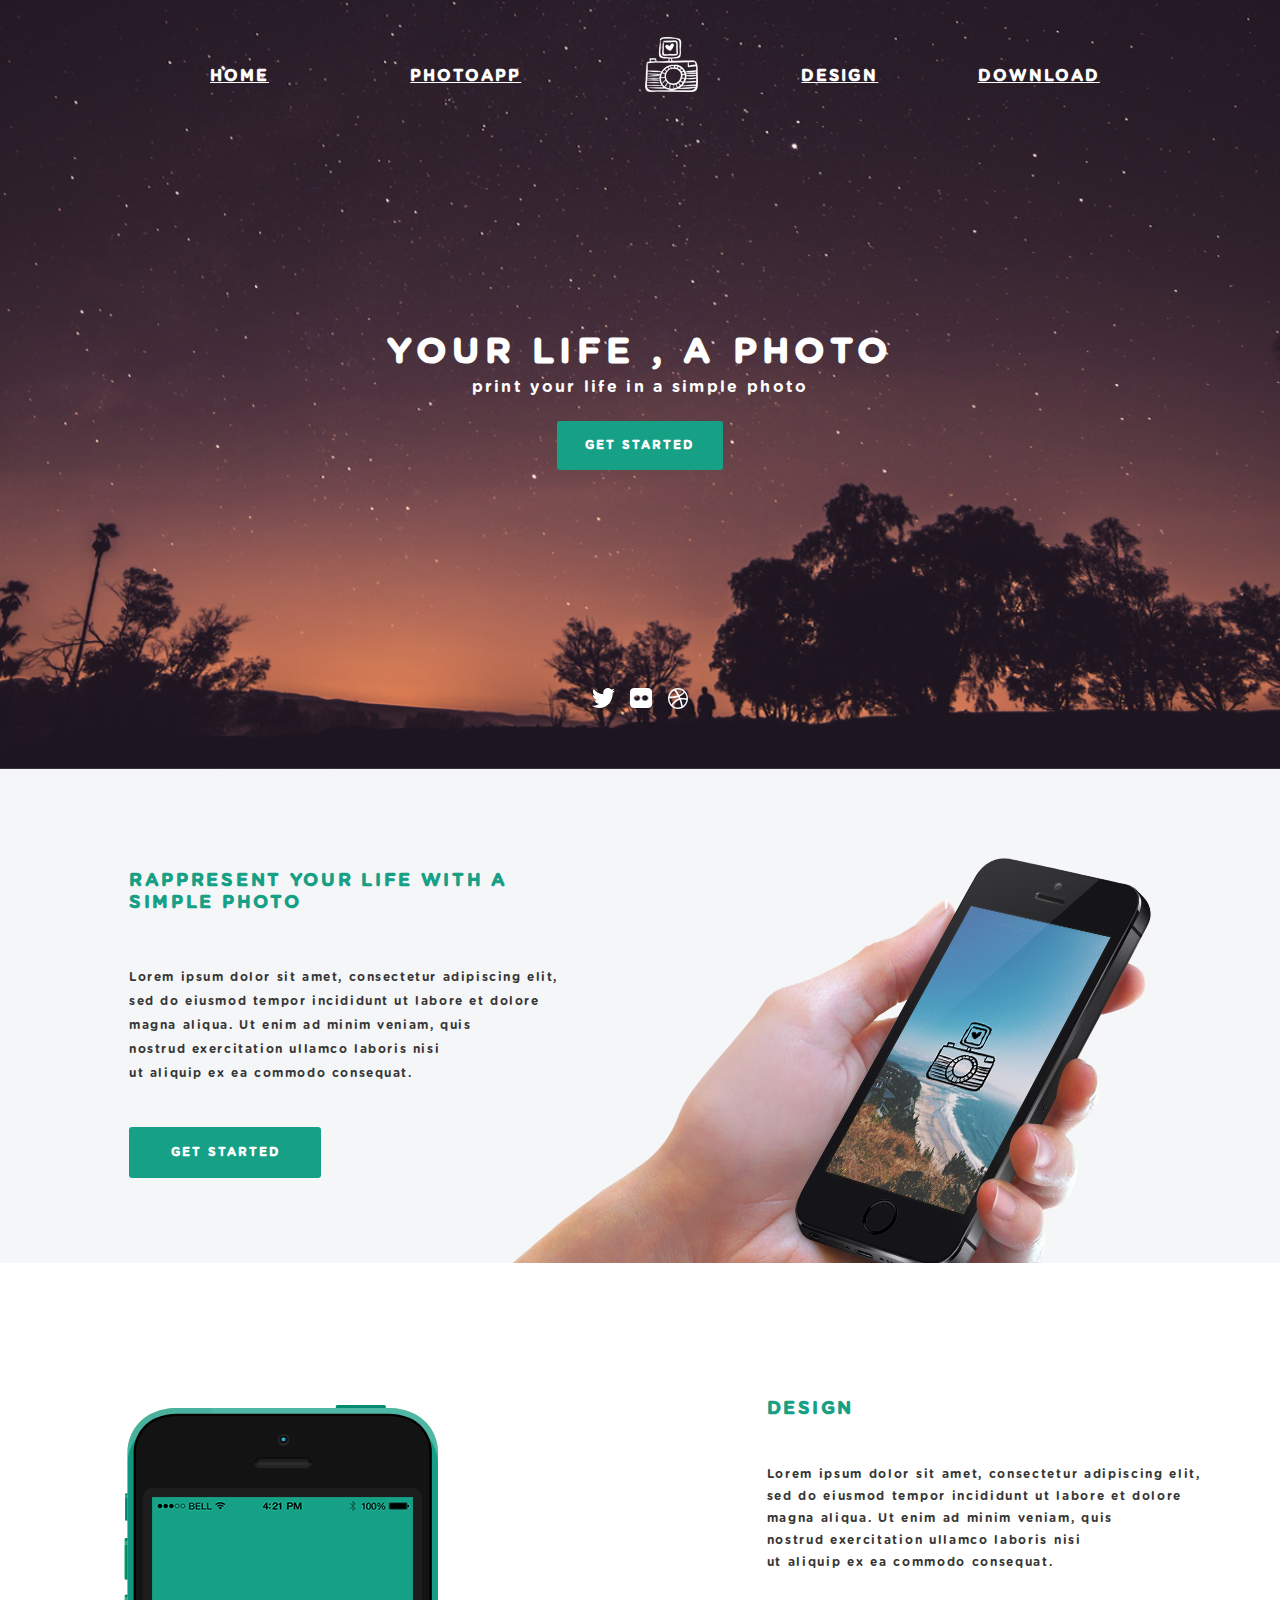
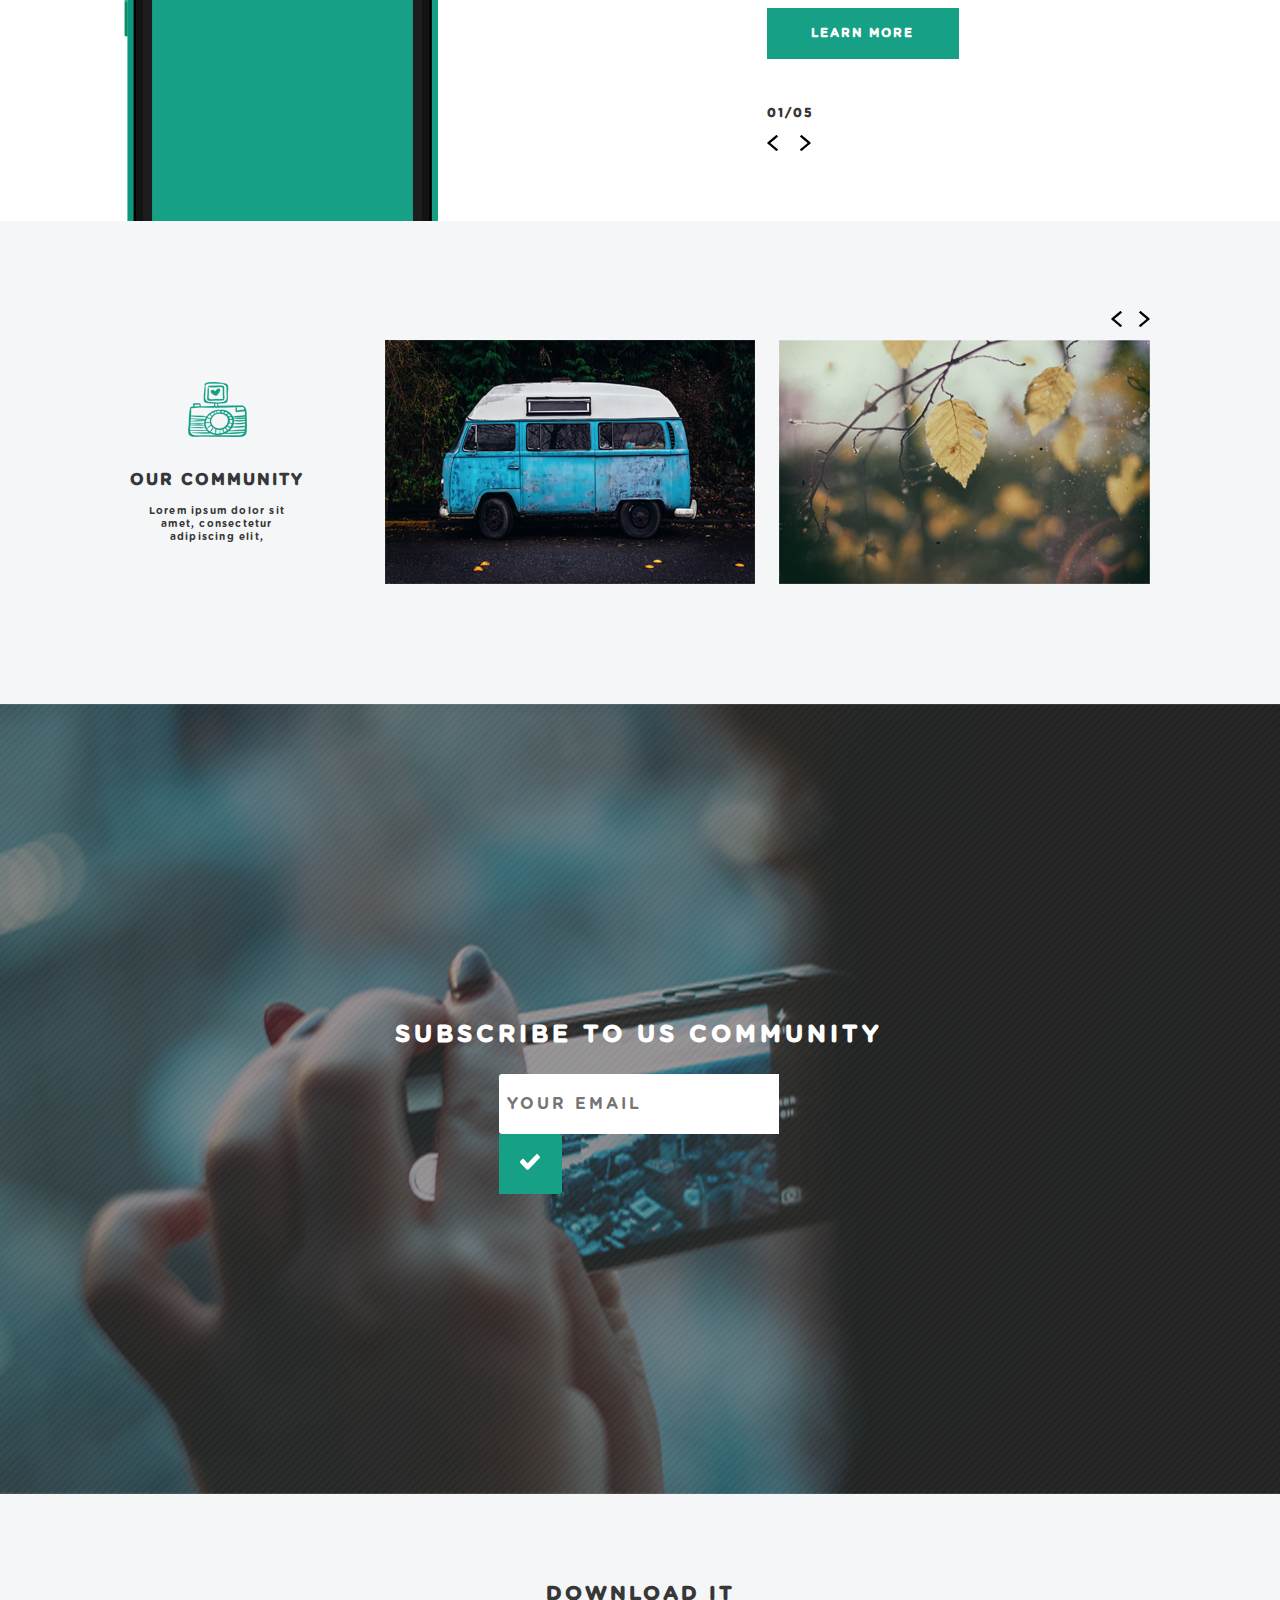
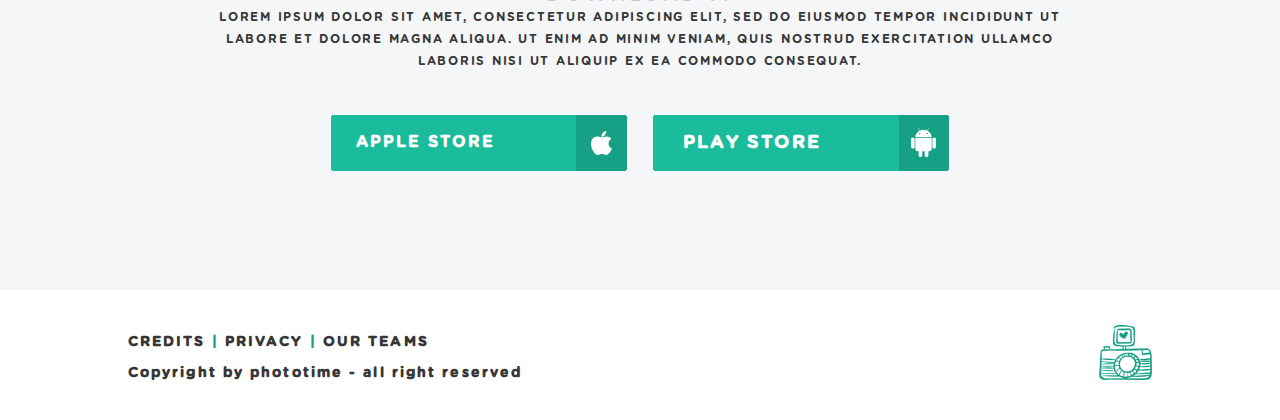
<file: UI_Assignment_2/index.html>
<!DOCTYPE html>
<html lang="en">
  <head>
    <meta charset="utf-8" />
    <meta name="viewport" content="width=device-width, initial-scale=1" />
    <title>UI_2</title>
    <link rel="shortcut icon" href="#" />
    <link
      href="https://cdn.jsdelivr.net/npm/bootstrap@5.3.2/dist/css/bootstrap.min.css"
      rel="stylesheet"
      integrity="sha384-T3c6CoIi6uLrA9TneNEoa7RxnatzjcDSCmG1MXxSR1GAsXEV/Dwwykc2MPK8M2HN"
      crossorigin="anonymous"
    />
    <link href="style.css" rel="stylesheet" />
    <link href="responsive_style.css" rel="stylesheet" />
  </head>
  <body>
    <div class="main-container">
      <div class="first-home" id="home-division">
        <div class="Navbar">
          <div class="home-nav">
            <a
              class="nav nav-item nav-link active"
              aria-current="page"
              href="#home-division"
              >HOME</a
            >
          </div>
          <div class="photoapp-nav">
            <a class="nav nav-item nav-link" href="#second-division"
              >PHOTOAPP</a
            >
          </div>
          <div class="image-nav">
            <img
              src="assets/First_Home/Navbar/Livello_2.png"
              alt="Bootstrap"
              class="image-nav-style"
            />
          </div>
          <div class="design-nav">
            <a class="nav nav-item nav-link" href="#third-division">DESIGN</a>
          </div>
          <div class="download-nav">
            <a class="nav nav-item nav-link" href="#fourth-division"
              >Download</a
            >
          </div>
        </div>
        <div class="Home">
          <div class="caption">
            <h5>your life , a photo</h5>
            <p>print your life in a simple photo</p>
            <button type="button" class="btn btnx">GET STARTED</button>
          </div>
        </div>
        <div class="social-login">
          <div class="left-social">
            <img
              src="assets/First_Home/Home/fa-twitter.png"
              alt="Bootstrap"
              width="23"
              height="20"
            />
          </div>
          <div>
            <img
              src="assets/First_Home/Home/fa-flickr.png"
              alt="Bootstrap"
              width="23"
              height="20"
            />
          </div>
          <div class="right-social">
            <img
              src="assets/First_Home/Home/fa-dribbble.png"
              alt="Bootstrap"
              width="20"
              height="21"
            />
          </div>
        </div>
      </div>
      <div class="second" id="second-division">
        <div class="second-container">
          <div class="second-text">
            <div class="second-header">
              <h5>Rappresent your life with a simple photo</h5>
            </div>
            <div class="second-para">
              <p>
                Lorem ipsum dolor sit amet, consectetur adipiscing elit,<br />
                sed do eiusmod tempor incididunt ut labore et dolore magna
                aliqua. Ut enim ad minim veniam, quis<br />
                nostrud exercitation ullamco laboris nisi<br />
                ut aliquip ex ea commodo consequat.
              </p>
            </div>
            <div class="second-button">
              <button type="button" class="btn btnm">GET STARTED</button>
            </div>
          </div>
          <div class="second-image">
            <img
              src="assets/Second/Hand.png"
              height="100%;"
              width="100%;"
              alt=""
            />
          </div>
        </div>
      </div>
      <div class="third" id="third-division">
        <div class="third-container">
          <div class="third-image">
            <img
              src="assets/Third/iPhone.png"
              height="100%;"
              width="100%;"
              alt=""
            />
          </div>
          <div class="third-text">
            <div class="third-header">
              <h5>DESIGN</h5>
            </div>
            <div class="third-para">
              <p>
                Lorem ipsum dolor sit amet, consectetur adipiscing elit,<br />
                sed do eiusmod tempor incididunt ut labore et dolore<br />
                magna aliqua. Ut enim ad minim veniam, quis<br />
                nostrud exercitation ullamco laboris nisi<br />
                ut aliquip ex ea commodo consequat.
              </p>
            </div>
            <div class="third-button">
              <button type="button" class="btn third-btnm">learn more</button>
            </div>
            <div class="third-count">
              <div class="first-count-item">
                <p>01/05</p>
              </div>
              <div class="second-count-item">
                <div class="left-item">
                  <img
                    src="assets/Third/left.png"
                    height="16px"
                    width="11px"
                    alt=""
                  />
                </div>
                <div>
                  <img
                    src="assets/Third/right.png"
                    height="16px"
                    width="11px"
                    alt=""
                  />
                </div>
              </div>
            </div>
          </div>
        </div>
      </div>
      <div class="forth">
        <div class="forth-container">
          <div class="next-btn">
            <div class="next-link-btn">
              <div>
                <img
                  src="assets/Third/left.png"
                  height="16px"
                  width="11px"
                  alt=""
                />
              </div>
              <div>
                <img
                  src="assets/Third/right.png"
                  height="16px"
                  width="11px"
                  alt=""
                />
              </div>
            </div>
          </div>
          <div class="forth-grid">
            <div class="item-1">
              <div class="info-tab">
                <div class="info-img">
                  <img
                    src="assets/Fourth/fourth_item1.png"
                    height="55px"
                    width="59px"
                    alt=""
                  />
                </div>
                <div class="community">
                  <p>Our Community</p>
                </div>
                <div class="community-intro">
                  <p>
                    Lorem ipsum dolor sit<br />
                    amet, consectetur<br />
                    adipiscing elit,
                  </p>
                </div>
              </div>
            </div>
            <div class="item-2"></div>
            <div class="item-3"></div>
          </div>
        </div>
      </div>
      <div class="fifth">
        <div class="subscribe">
          <div class="first-element">
            <p>subscribe to us community</p>
          </div>
          <div class="second-element">
            <div class="input-group">
              <div class="form-outline">
                <input
                  id="search-input"
                  type="search"
                  id="form1"
                  class="form-control mysearch"
                  placeholder=" YOUR EMAIL"
                />
              </div>
              <button
                id="search-button"
                type="button"
                class="btn btn-primary mybtn"
              >
                <img
                  src="assets/Fifth/fa-check.png"
                  height="16px"
                  width="20px"
                  alt=""
                />
              </button>
            </div>
          </div>
        </div>
      </div>
      <div class="sixth" id="fourth-division">
        <div class="download">
          <div class="first-download">
            <p>Download It</p>
          </div>
          <div class="second-download">
            <p>
              Lorem ipsum dolor sit amet, consectetur adipiscing elit, sed do
              eiusmod tempor incididunt ut<br />
              labore et dolore magna aliqua. Ut enim ad minim veniam, quis
              nostrud exercitation ullamco<br />
              laboris nisi ut aliquip ex ea commodo consequat.
            </p>
          </div>
          <div class="third-download">
            <div class="left-download">
              <button type="button" class="btn download-button">
                <span class="btn Apple-part">Apple Store</span>
                <span class="btn Apple-badge-part">
                  <img
                    src="assets/Sixth/fa-apple.png"
                    height="24px"
                    width="21px"
                    alt=""
                  />
                </span>
              </button>
            </div>
            <div class="right-download">
              <button type="button" class="btn download-button">
                <span class="btn Android-part">Play Store</span>
                <span class="btn Android-badge-part">
                  <img
                    src="assets/Sixth/fa-android.png"
                    height="29px"
                    width="25px"
                    alt=""
                  />
                </span>
              </button>
            </div>
          </div>
        </div>
      </div>
      <div class="footer">
        <div class="footer-text">
          <div class="footer-credits">
            <p>
              <span class="credits">credits</span> |
              <span class="privacy">privacy</span> |
              <span class="teams">our teams</span>
            </p>
          </div>
          <div class="footer-copyrights">
            <p>Copyright by phototime - all right reserved</p>
          </div>
        </div>
        <div class="footer-logo">
          <img
            src="assets/Footer/footer_badge.png"
            height="55px"
            width="53px"
            alt=""
          />
        </div>
      </div>
    </div>
    <script
      src="https://cdn.jsdelivr.net/npm/bootstrap@5.3.2/dist/js/bootstrap.bundle.min.js"
      integrity="sha384-C6RzsynM9kWDrMNeT87bh95OGNyZPhcTNXj1NW7RuBCsyN/o0jlpcV8Qyq46cDfL"
      crossorigin="anonymous"
    ></script>
  </body>
</html>
</file>
<file: UI_Assignment_2/style.css>
*,
*::after,
*::before {
  margin: 0;
  padding: 0;
  font-family: "Gotham Rounded Bold", sans-serif;
}
@font-face {
  font-family: "Gotham Rounded Bold";
  src: url("Gotham-Rounded-Bold.ttf") format("truetype");
}
body {
  font-family: "gotham-rounded-bold", sans-serif;
  flex: 1;
  display: flex;
  flex-direction: column;
  justify-content: center;
  align-items: center;
  box-sizing: inherit;
}
.main-container {
  height: auto;
  width: 100%;
  background-image: url("assets/BG/Sfondo.png");
  background-repeat: no-repeat;
  background-size: auto auto;
  display: flex;
  flex-direction: column;
  justify-content: center;
  align-items: center;
}
.first-home {
  height: 745px;
  width: 100%;
  background-image: url("assets/BG/Livello_1.png");
  background-repeat: no-repeat;
  background-size: cover;
  display: flex;
  flex-direction: column;
  justify-content: flex-start;
  align-items: center;
  padding-top: 24px;
}
.Navbar {
  width: 80%;
  display: flex;
  flex-direction: row;
  justify-content: center;
  align-items: center;
  align-content: center;
  padding-top: 1%;
  top: 0px;
}
.nav-link {
  margin: 0px;
  padding: 0px;
  color: #ffffff;
  font-size: 16px;
  letter-spacing: 2px;
  text-transform: uppercase;
  font-weight: bold;
}

.home-nav {
  padding-top: 24px;
  padding-left: 82px;
  width: 180px;
}
.photoapp-nav {
  padding-top: 24px;
  padding-left: 26px;
  width: 180px;
}
.image-nav {
  width: 180px;
  padding-right: 14.5px;
  display: flex;
  flex-direction: column;
  justify-content: center;
  align-items: center;
}
.image-nav-style {
  width: 53px;
  height: 55px;
}
.design-nav {
  padding-top: 24px;
  padding-left: 28px;
  width: 180px;
}
.download-nav {
  padding-top: 24px;
  padding-left: 2px;
  width: 180px;
}
.Home {
  display: flex;
  flex-direction: column;
  justify-content: center;
  align-items: center;
  align-content: center;
  padding-top: 239px;
}
.caption {
  display: flex;
  flex-direction: column;
  justify-content: center;
  align-items: center;
  align-content: center;
}
.caption h5 {
  font-size: 36px;
  letter-spacing: 5.3px;
  text-transform: uppercase;
  color: #ffffff;
  font-weight: bold;
  margin-bottom: 4px;
}
.caption p {
  font-size: 16px;
  letter-spacing: 2.3px;
  color: #ffffff;
  font-weight: 500;
  margin-bottom: 23.8px;
}
.btnx {
  width: 166px;
  height: 49px;
  border-radius: 3px;
  background-color: #16a085;
  font-size: 12px;
  letter-spacing: 2px;
  text-transform: uppercase;
  color: #ffffff;
  font-weight: bold;
  border: none;
  transition: background-color 0.3s;
}
.btnx:hover {
  background-color: #16a085;
  color: #ffffff;
}
.social-login {
  display: flex;
  flex-direction: row;
  justify-content: center;
  align-items: center;
  align-content: center;
  padding-top: 218px;
}
.left-social {
  margin-right: 15px;
}
.right-social {
  margin-left: 15px;
}

/* second */
.second {
  width: 100%;
  height: 494px;
  background-color: #f5f6f7;
  display: flex;
  flex-direction: column;
  justify-content: center;
  align-items: center;
  align-content: center;
}
.second-container {
  height: 100%;
  display: flex;
  flex-direction: row;
  justify-content: center;
  align-items: center;
  align-content: center;
  overflow: hidden;
}
.second-image {
  height: auto;
  padding-top: 390px;
  margin-left: -40px;
  position: relative;
}
.second-text {
  height: auto;
  width: auto;
  display: flex;
  flex-direction: column;
  justify-content: center;
  align-items: left;
  align-content: center;
  position: relative;
  margin-right: -40px;
}
.second-text h5 {
  font-size: 18px;
  letter-spacing: 2.7px;
  text-align: left;
  text-transform: uppercase;
  color: #16a085;
  font-weight: bold;
}
.second-para {
  width: 460px;
  margin-top: 60px;
  margin-bottom: 40px;
}
.second-para p {
  font-size: 12px;
  letter-spacing: 1.59px;
  line-height: 24px;
  color: #373737;
  display: flex;
  justify-content: center;
  align-items: center;
  align-content: center;
  margin: 0px;
}
.second-header {
  width: 388px;
  height: 35px;
  padding-top: 15px;
}
.second-button {
  width: 192px;
  height: 51px;
  padding-top: 2px;
}
.btnm {
  width: 192px;
  height: 51px;
  border-radius: 3px;
  background-color: #16a085;
  font-size: 12px;
  letter-spacing: 2px;
  text-transform: uppercase;
  color: #ffffff;
  font-weight: bold;
  border: none;
  transition: background-color 0.3s;
}
.btnm:hover {
  background-color: #16a085;
  color: #ffffff;
}

/* third */
.third {
  width: 100%;
  height: 558px;
  background-color: #ffffff;
  display: flex;
  flex-direction: column;
  justify-content: center;
  align-items: center;
  align-content: center;
}
.third-container {
  height: 100%;
  width: 100%;
  display: flex;
  flex-direction: row;
  justify-content: center;
  align-items: center;
  align-content: center;
  overflow: hidden;
}
.third-image {
  height: auto;
  margin-top: 348px;
  margin-right: 279px;
  margin-left: 123px;
  position: relative;
}
.third-text {
  height: auto;
  width: 513px;
  display: flex;
  flex-direction: column;
  justify-content: center;
  align-items: left;
  align-content: center;
  margin-left: 50px;
  position: relative;
}
.third-text h5 {
  font-size: 18px;
  letter-spacing: 2.5px;
  text-align: left;
  text-transform: uppercase;
  color: #16a085;
  font-weight: bold;
}
.third-para {
  width: 513px;
  margin-top: 30px;
  margin-bottom: 30px;
}
.third-para p {
  font-size: 12px;
  letter-spacing: 1.685px;
  line-height: 22px;
  color: #373737;
  margin: 0px;
}
.third-header {
  width: 388px;
  height: 35px;
  padding-top: 8px;
}

.third-button {
  width: 192px;
  height: 51px;
  padding-top: 5px;
}

.third-btnm {
  width: 192px;
  height: 51px;
  border-radius: 0px;
  background-color: #16a085;
  font-size: 12px;
  letter-spacing: 2px;
  text-transform: uppercase;
  color: #ffffff;
  font-weight: bold;
  border: none;
  transition: background-color 0.3s;
}
.third-btnm:hover {
  background-color: #16a085;
  color: #ffffff;
}
.third-count {
  width: 44px;
  height: 36px;
  display: flex;
  flex-direction: column;
}
.first-count-item p {
  font-size: 12px;
  letter-spacing: 2px;
  line-height: 22px;
  text-transform: uppercase;
  color: #373737;
  font-weight: bold;
}
.first-count-item {
  height: 11px;
  margin-top: 43px;
  padding-bottom: 22px;
}
.second-count-item {
  display: flex;
  flex-direction: row;
  justify-content: space-between;
}

/* forth */
.forth {
  width: 100%;
  height: 483px;
  display: flex;
  flex-direction: column;
  justify-content: center;
  align-items: center;
  background-color: #f5f6f7;
}
.forth-container {
  display: flex;
  flex-direction: column;
  padding-bottom: 30px;
}
.next-btn {
  display: flex;
  flex-direction: row;
  justify-content: end;
  margin-bottom: 8px;
}
.next-link-btn {
  width: 39px;
  display: flex;
  flex-direction: row;
  justify-content: space-between;
}
.forth-grid {
  display: grid;
  grid-column-gap: 24px;
  grid-template-columns: 231px 370px 371px;
  grid-template-rows: repeat(1, 244px);
}

.item-1 {
  grid-row-start: 1;
  grid-row-end: 2;
  grid-column-start: 1;
  grid-column-end: 2;
  display: flex;
}

.item-2 {
  grid-row-start: 1;
  grid-row-end: 2;
  grid-column-start: 2;
  grid-column-end: 3;
  background-image: url("assets/Fourth/Livello_5.png");
  background-repeat: no-repeat;
}
.item-3 {
  grid-row-start: 1;
  grid-row-end: 2;
  grid-column-start: 3;
  grid-column-end: 4;
  background-image: url("assets/Fourth/Livello_6.png");
  background-repeat: no-repeat;
}
.community p {
  text-align: center;
  font-size: 16px;
  letter-spacing: 2px;
  line-height: 20px;
  text-transform: uppercase;
  color: #373737;
  font-weight: bold;
  margin: 0px;
}
.community-intro p {
  text-align: center;
  font-size: 10px;
  letter-spacing: 1.2px;
  line-height: 13px;
  color: #373737;
  font-weight: 500;
  margin: 0px;
}
.info-tab {
  display: flex;
  flex-direction: column;
  justify-content: center;
  align-content: center;
  align-items: center;
  margin-top: 2px;
}
.community {
  margin-top: 28px;
  margin-bottom: 15px;
}

/* fifth */
.fifth {
  width: 100%;
  height: 790px;
  background-image: url("assets/Fifth/Livello_3.png");
  background-repeat: no-repeat;
  background-size: 100% 100%;
  display: flex;
  flex-direction: column;
  justify-content: center;
  align-content: center;
  align-items: center;
}
.subscribe {
  display: flex;
  flex-direction: column;
  justify-content: center;
  align-content: center;
  align-items: center;
  margin-top: 17px;
  margin-right: 3px;
}
.first-element p {
  font-size: 24px;
  letter-spacing: 4px;
  text-transform: uppercase;
  color: #ffffff;
  font-weight: bold;
  margin-bottom: 24px;
}
.mybtn {
  width: 63px;
  height: 60px;
  border-top-right-radius: 3px;
  border-bottom-right-radius: 3px;
  border-top-left-radius: 0px;
  border-bottom-left-radius: 0px;
  background-color: #16a085;
  border: none;
  transition: background-color 0.4s;
}
.mybtn:hover {
  background-color: #16a085;
}
.mysearch {
  width: 280px;
  height: 60px;
  border-top-left-radius: 3px;
  border-bottom-left-radius: 3px;
  border-top-right-radius: 0px;
  border-bottom-right-radius: 0px;
  background-color: #ffffff;
  border: none;
  font-size: 16px;
  letter-spacing: 3px;
  text-transform: uppercase;
  color: #373737;
  font-weight: 500;
}

/* sixth */
.sixth {
  width: 100%;
  height: 396px;
  background-color: #f5f6f7;
  display: flex;
  flex-direction: column;
  justify-content: center;
  align-content: center;
  align-items: center;
}
.download {
  display: flex;
  flex-direction: column;
  justify-content: center;
  align-content: center;
  align-items: center;
  margin-bottom: 32px;
}
.first-download p {
  text-align: center;
  font-size: 20px;
  letter-spacing: 3px;
  text-transform: uppercase;
  color: #373737;
  font-weight: bold;
  margin: 0px;
}
.second-download p {
  width: 877px;
  font-size: 12px;
  letter-spacing: 1.758px;
  line-height: 22px;
  text-transform: uppercase;
  color: #373737;
  font-weight: 500;
  text-align: center;
  margin-bottom: 43px;
}
.third-download {
  display: flex;
  flex-direction: row;
  justify-content: center;
  align-content: center;
  align-items: center;
}
.left-download {
  margin-right: 13px;
}
.right-download {
  margin-left: 13px;
}
.download-button {
  width: 296px;
  height: 56px;
  background-color: #1abc9c;
  border: none;
  cursor: pointer;
  display: flex;
  border-radius: 3px;
  flex-direction: row;
  justify-content: space-between;
  align-content: center;
  align-items: center;
  transition: background-color 0.3s;
  padding: 0px;
}
.download-button:hover {
  background-color: #16a085;
}
.Apple-part {
  width: 240px;
  height: 56px;
  background-color: #1abc9c;
  color: #fff;
  display: flex;
  align-items: center;
  align-content: center;
  border-top-left-radius: 3px;
  border-bottom-left-radius: 3px;
  padding-left: 25px;
  font-size: 16px;
  letter-spacing: 2px;
  text-transform: uppercase;
  font-weight: bold;
  transition: background-color 0.3s;
}
.Apple-part:hover {
  background-color: #16a085;
  color: #fff;
  border-top-right-radius: 0px;
  border-bottom-right-radius: 0px;
}
.Apple-part:active {
  border: none;
  border-top-right-radius: 0px;
  border-bottom-right-radius: 0px;
}
.Android-part {
  width: 240px;
  height: 56px;
  background-color: #1abc9c;
  color: #fff;
  display: flex;
  align-items: center;
  align-content: center;
  border-top-left-radius: 3px;
  border-bottom-left-radius: 3px;
  padding-left: 30px;
  font-size: 18px;
  letter-spacing: 2.2px;
  text-transform: uppercase;
  font-weight: bold;
  transition: background-color 0.3s;
}
.Android-part:hover {
  background-color: #16a085;
  color: #fff;
  border-top-right-radius: 0px;
  border-bottom-right-radius: 0px;
}
.Android-part:active {
  border: none;
  border-top-right-radius: 0px;
  border-bottom-right-radius: 0px;
}
.Apple-badge-part {
  width: 56px;
  height: 56px;
  background-color: #16a085;
  color: #000;
  display: flex;
  justify-content: center;
  align-items: center;
  border-top-right-radius: 3px;
  border-bottom-right-radius: 3px;
  transition: background-color 0.3s;
}
.Apple-badge-part:hover {
  border-top-left-radius: 0px;
  border-bottom-left-radius: 0px;
}
.Apple-badge-part:active {
  border: none;
  border-top-left-radius: 0px;
  border-bottom-left-radius: 0px;
}
.Android-badge-part {
  width: 56px;
  height: 56px;
  background-color: #16a085;
  color: #000;
  display: flex;
  justify-content: center;
  align-items: center;
  border-top-right-radius: 3px;
  border-bottom-right-radius: 3px;
  transition: background-color 0.3s;
}
.Android-badge-part:hover {
  border-top-right-radius: 0px;
  border-bottom-right-radius: 0px;
}
.Android-badge-part:active {
  border: none;
  border-top-right-radius: 0px;
  border-bottom-right-radius: 0px;
}

/* footer */
.footer {
  width: 100%;
  height: 130px;
  display: flex;
  flex-direction: row;
  justify-content: center;
  align-items: center;
  align-content: center;
}
.footer-text {
  display: flex;
  flex-direction: column;
  justify-content: center;
  align-items: left;
  align-content: left;
  margin-right: 289px;
  margin-top: 5px;
}
.footer-logo {
  margin-left: 288px;
}
.footer-credits p {
  font-size: 14px;
  letter-spacing: 2.1px;
  text-transform: uppercase;
  color: #16a085;
  font-weight: bold;
  margin: 0px;
}
.credits,
.privacy,
.teams {
  color: #373737;
}
.footer-copyrights p {
  font-size: 14px;
  letter-spacing: 2.1px;
  color: #373737;
  font-weight: bold;
  margin: 0px;
}
.footer-credits {
  margin-bottom: 6px;
}
.footer-copyrights {
  margin-top: 8px;
}
</file>
<file: UI_Assignment_2/responsive_style.css>
/* first-home */
@media screen and (max-width: 768px) {
  .first-home {
    height: auto;
  }
  .Navbar {
    width: 100%;
    flex-direction: row;
    justify-content: center;
    align-items: center;
    top: 0;
  }
  .nav-link {
    font-size: 8px;
  }
  .image-nav-style {
    width: 33px;
    height: 35px;
  }
  .home-nav,
  .photoapp-nav,
  .design-nav {
    padding: 0px;
    margin-right: 10px;
    width: auto;
    display: flex;
    align-items: center;
    align-content: center;
    justify-content: center;
  }
  .image-nav {
    width: auto;
    padding: 0px;
    margin-right: 10px;
  }
  .download-nav {
    padding: 0px;
    width: auto;
    display: flex;
    align-items: center;
    align-content: center;
    justify-content: center;
  }
}

@media screen and (min-width: 769px) and (max-width: 1024px) {
  .first-home {
    height: auto;
  }
  .Navbar {
    width: 75%;
    flex-direction: row;
    padding-top: 1%;
  }
  .nav-link {
    font-size: 12px;
  }
  .home-nav,
  .photoapp-nav,
  .design-nav {
    padding: 0px;
    margin-right: 40px;
    width: auto;
    display: flex;
    align-items: center;
    align-content: center;
    justify-content: center;
  }
  .image-nav {
    width: auto;
    padding: 0px;
    margin-right: 40px;
  }
  .download-nav {
    padding: 0px;
    width: auto;
    display: flex;
    align-items: center;
    align-content: center;
    justify-content: center;
  }
}

@media screen and (max-width: 768px) {
  .Home {
    padding-top: 7%;
  }
  .caption h5 {
    font-size: 14px;
    letter-spacing: 4px;
  }
  .caption p {
    font-size: 8px;
    margin-bottom: 16px;
  }
  .btnx {
    width: 100px;
    height: 25px;
    font-size: 7px;
  }
}

@media screen and (min-width: 769px) and (max-width: 1024px) {
  .Home {
    padding-top: 10%;
  }
  .caption h5 {
    font-size: 30px;
    letter-spacing: 4.5px;
  }
  .caption p {
    font-size: 16px;
  }
  .btnx {
    width: 160px;
    height: 45px;
    font-size: 11px;
  }
}

@media screen and (max-width: 768px) {
  .social-login {
    padding: 20px;
  }
  .left-social {
    margin-right: 5px;
  }
  .right-social {
    margin-left: 5px;
  }
}

@media screen and (min-width: 769px) and (max-width: 1245px) {
  .social-login {
    padding: 65px;
  }
  .left-social {
    margin-right: 15px;
  }
  .right-social {
    margin-left: 15px;
  }
}

/* second */
@media screen and (max-width: 768px) {
  .second {
    width: 100%;
    height: auto;
    background-color: #f5f6f7;
    display: flex;
    flex-direction: column;
    justify-content: center;
    align-items: center;
    align-content: center;
  }
  .second-container {
    height: 100%;
    width: 100%;
    display: flex;
    flex-direction: column;
    justify-content: center;
    align-items: center;
    align-content: center;
  }
  .second-image {
    display: none;
  }
  .second-header {
    width: 80%;
    height: 35px;
    padding: 0px;
  }
  .second-text {
    padding-top: 15px;
    padding-bottom: 15px;
    width: auto;
    display: flex;
    flex-direction: column;
    justify-content: center;
    align-items: center;
    align-content: center;
    margin: 0px;
  }
  .second-text h5 {
    font-size: 15px;
    letter-spacing: 2px;
    text-align: center;
  }
  .second-para {
    width: 80%;
    margin: 0px;
    margin-top: 15px;
  }
  .second-para p {
    font-size: 7px;
    letter-spacing: 1.59px;
    line-height: 24px;
    color: #373737;
    display: flex;
    justify-content: center;
    align-items: center;
    align-content: center;
    text-align: center;
  }
  .second-button {
    padding: 0px;
    display: flex;
    justify-content: center;
    align-items: center;
  }
  .btnm {
    width: 100px;
    height: 25px;
    font-size: 7px;
  }
}

@media screen and (min-width: 769px) and (max-width: 1024px) {
  .second-container {
    height: 100%;
    display: flex;
    flex-direction: row;
    justify-content: center;
    align-items: center;
    align-content: center;
    overflow: hidden;
    padding-left: 30px;
    padding-right: 30px;
  }
  .second-image {
    height: auto;
    padding-top: 290px;
    margin-left: -40px;
    position: relative;
  }
  .second {
    height: 350px;
  }
}

/* third */
@media screen and (max-width: 768px) {
  .third {
    width: 100%;
    height: auto;
    display: flex;
    flex-direction: column;
    justify-content: center;
    align-items: center;
    align-content: center;
  }
  .third-container {
    height: auto;
    width: 100%;
    display: flex;
    flex-direction: column;
    justify-content: center;
    align-items: center;
    align-content: center;
    overflow: hidden;
  }
  .third-image {
    display: none;
  }
  .third-text {
    height: auto;
    width: auto;
    display: flex;
    flex-direction: column;
    justify-content: center;
    align-items: center;
    align-content: center;
    margin-left: 0px;
    position: relative;
  }
  .third-text h5 {
    padding-top: 15px;
    padding-bottom: 15px;
    font-size: 15px;
    text-align: center;
    margin: 0px;
  }
  .third-para {
    width: auto;
    margin: 0px;
    margin-top: 15px;
  }
  .third-para p {
    font-size: 7px;
    margin: 0px;
    text-align: center;
  }
  .third-header {
    width: auto;
    height: 35px;
    padding: 0px;
  }
  .third-button {
    padding: 0px;
    display: flex;
    justify-content: center;
    align-items: center;
  }
  .third-btnm {
    width: 100px;
    height: 25px;
    font-size: 8px;
  }
  .first-count-item p {
    font-size: 12px;
  }
  .first-count-item {
    margin-top: 0px;
    padding-bottom: 0px;
  }
  .second-count-item {
    padding-top: 5px;
  }
  .third-count {
    width: 44px;
    height: 50px;
    display: flex;
    flex-direction: column;
  }
}

@media screen and (min-width: 769px) and (max-width: 1279px) {
  .third-container {
    height: 100%;
    padding-left: 30px;
    padding-right: 30px;
  }
  .third-image {
    height: auto;
    margin-top: 348px;
    margin-right: 0px;
    margin-left: 0px;
  }
  .third-text {
    height: auto;
    width: 513px;
    margin-left: 80px;
  }
}

/* fourth */
@media screen and (max-width: 768px) {
  .forth {
    width: 100%;
    height: auto;
    display: flex;
    flex-direction: column;
    justify-content: center;
    align-items: center;
  }
  .forth-container {
    display: flex;
    flex-direction: column;
    padding-bottom: 30px;
  }
  .next-btn {
    display: none;
    flex-direction: row;
    justify-content: center;
    align-items: center;
    align-content: center;
    margin-bottom: 0px;
    margin-top: 20px;
  }
  .next-link-btn {
    width: 39px;
    display: flex;
    flex-direction: row;
    justify-content: space-between;
  }
  .forth-grid {
    display: grid;
    grid-row-gap: 24px;
    grid-column-gap: 0px;
    grid-template-columns: 360px;
    grid-template-rows: repeat(3, 244px);
  }

  .item-1 {
    grid-row-start: 1;
    grid-row-end: 2;
    grid-column-start: 1;
    grid-column-end: 2;
    display: flex;
    flex-direction: column;
    justify-content: center;
  }

  .item-2 {
    grid-row-start: 2;
    grid-row-end: 3;
    grid-column-start: 1;
    grid-column-end: 2;
  }
  .item-3 {
    grid-row-start: 3;
    grid-row-end: 4;
    grid-column-start: 1;
    grid-column-end: 2;
  }
}

@media screen and (min-width: 769px) and (max-width: 1279px) {
  .forth {
    width: 100%;
    height: auto;
    display: flex;
    flex-direction: column;
    justify-content: center;
    align-items: center;
  }
  .forth-container {
    display: flex;
    flex-direction: column;
    padding-bottom: 30px;
  }
  .next-btn {
    display: none;
    flex-direction: row;
    justify-content: center;
    align-items: center;
    align-content: center;
    margin-bottom: 0px;
    margin-top: 20px;
  }
  .next-link-btn {
    width: 39px;
    display: flex;
    flex-direction: row;
    justify-content: space-between;
  }
  .forth-grid {
    display: grid;
    grid-row-gap: 24px;
    grid-column-gap: 0px;
    grid-template-columns: 371px;
    grid-template-rows: repeat(3, 244px);
  }

  .item-1 {
    grid-row-start: 1;
    grid-row-end: 2;
    grid-column-start: 1;
    grid-column-end: 2;
    display: flex;
    flex-direction: column;
    justify-content: center;
  }

  .item-2 {
    grid-row-start: 2;
    grid-row-end: 3;
    grid-column-start: 1;
    grid-column-end: 2;
  }
  .item-3 {
    grid-row-start: 3;
    grid-row-end: 4;
    grid-column-start: 1;
    grid-column-end: 2;
  }
}

/* fifth */
@media screen and (max-width: 768px) {
  .fifth {
    height: 200px;
    width: 100%;
    background-size: cover;
  }
  .subscribe {
    margin-top: 0px;
    margin-right: 0px;
  }
  .first-element p {
    font-size: 13px;
    margin-bottom: 24px;
  }
  .mybtn {
    width: 43px;
    height: 40px;
  }
  .mysearch {
    width: 200px;
    height: 40px;
    font-size: 12px;
  }
}

@media screen and (min-width: 769px) and (max-width: 1279px) {
  .fifth {
    height: 500px;
    background-size: cover;
  }
  .subscribe {
    margin-top: 0px;
    margin-right: 0px;
  }
  .first-element p {
    font-size: 16px;
    margin-bottom: 24px;
  }
  .mybtn {
    width: 53px;
    height: 50px;
  }
  .mysearch {
    width: 250px;
    height: 50px;
    font-size: 15px;
  }
}

/* sixth */
@media screen and (max-width: 768px) {
  .sixth {
    width: 100%;
    height: auto;
  }
  .download {
    margin-bottom: 20px;
    margin-top: 20px;
  }
  .first-download p {
    font-size: 15px;
  }
  .second-download p {
    width: 80%;
    font-size: 7px;
    margin-bottom: 10px;
    padding-left: 20px;
    padding-right: 20px;
  }
  .second-download {
    display: flex;
    flex-direction: column;
    justify-content: center;
    align-content: center;
    align-items: center;
  }
  .third-download {
    display: flex;
    flex-direction: column;
    justify-content: center;
    align-content: center;
    align-items: center;
  }
  .left-download {
    margin-right: 0px;
    margin-bottom: 15px;
  }
  .right-download {
    margin-left: 0px;
  }
  .download-button {
    width: 240px;
    height: 40px;
  }
  .Apple-part,
  .Android-part {
    width: 200px;
    height: 40px;
  }
  .Apple-badge-part,
  .Android-badge-part {
    width: 40px;
    height: 40px;
  }
}

@media screen and (min-width: 769px) and (max-width: 1279px) {
  .sixth {
    width: 100%;
    height: 396px;
  }
  .download {
    margin-bottom: 32px;
  }
  .first-download p {
    text-align: center;
    font-size: 20px;
    margin: 0px;
  }
  .second-download p {
    width: auto;
    font-size: 12px;
    letter-spacing: 1.758px;
    line-height: 22px;
    text-transform: uppercase;
    color: #373737;
    font-weight: 500;
    text-align: center;
    margin-bottom: 33px;
    margin-top: 33px;
    margin-left: 20px;
    margin-right: 20px;
  }
}

/* footer */
@media screen and (max-width: 768px) {
  .footer {
    width: 100%;
    height: 130px;
    padding-left: 10px;
    padding-right: 10px;
    bottom: 0px;
  }
  .footer-text {
    margin-right: 5px;
    margin-top: 5px;
  }
  .footer-logo {
    margin-left: 5px;
  }
  .footer-credits p {
    font-size: 9px;
  }
  .footer-copyrights p {
    font-size: 8px;
  }
  .footer-credits {
    margin-bottom: 6px;
  }
  .footer-copyrights {
    margin-top: 8px;
  }
}

@media screen and (min-width: 769px) and (max-width: 1279px) {
  .footer {
    width: 100%;
    height: 130px;
    padding-left: 10px;
    padding-right: 10px;
    bottom: 0px;
  }
  .footer-text {
    margin-right: 150px;
    margin-top: 5px;
  }
  .footer-logo {
    margin-left: 150px;
  }
  .footer-credits p {
    font-size: 9px;
  }
  .footer-copyrights p {
    font-size: 8px;
  }
  .footer-credits {
    margin-bottom: 6px;
  }
  .footer-copyrights {
    margin-top: 8px;
  }
}
</file>
